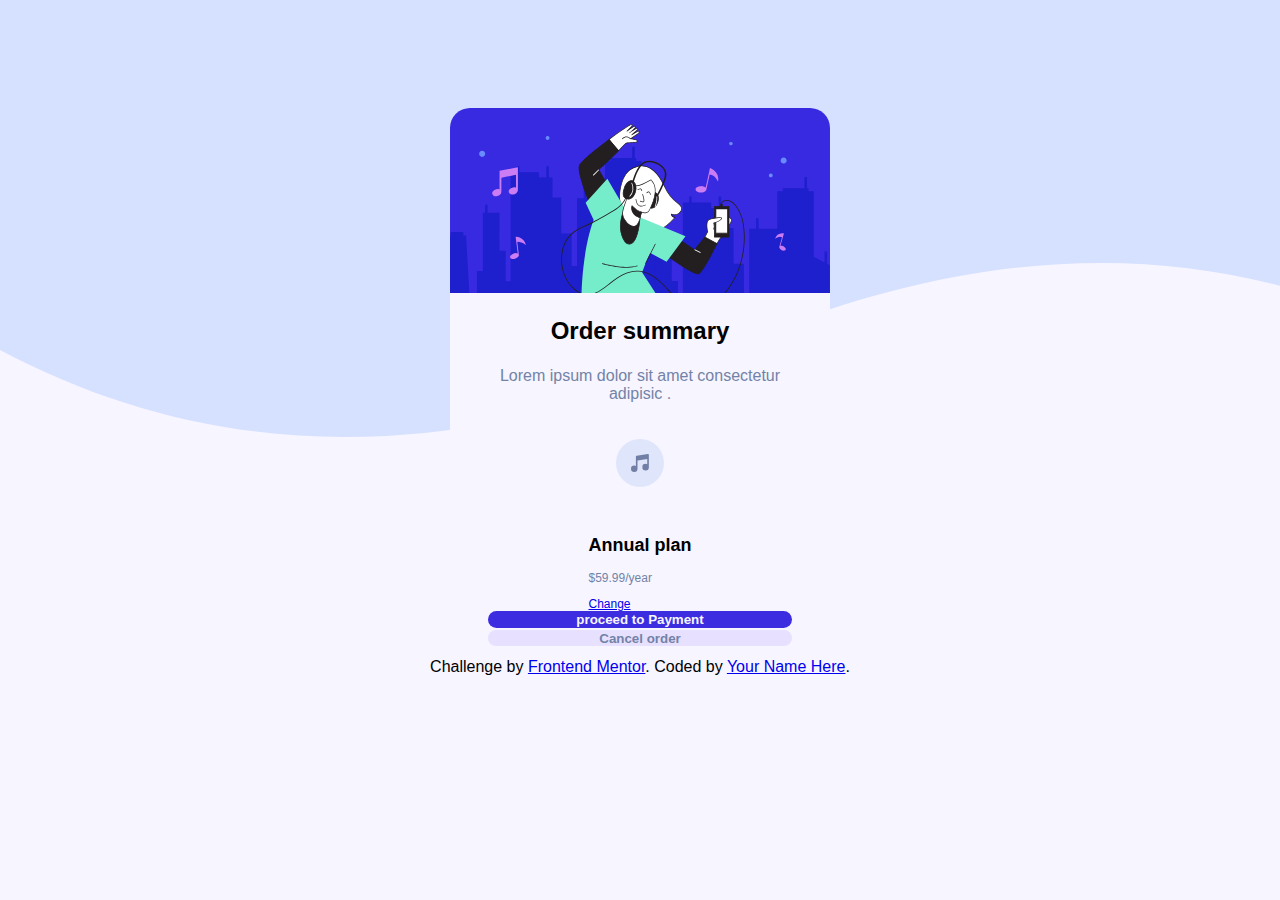
<file: order-summary-component-main/order-summary-component-main/index.html>
<!DOCTYPE html>
<html lang="en">
<head>
  <meta charset="UTF-8">
  <meta name="viewport" content="width=device-width, initial-scale=1.0">
  <title>Document</title>
  <link rel="stylesheet" href="./ar.css" type="text/css">
  <link rel="preconnect" href="https:/fonts.googleapis.com">
  <link rel="preconnect" href="httsp:/fonts.gstatic.com">
<link rel="icon" type="image/png" sizes="32x32" href="./images/icon-music.svg">
</head>
<body>
  <div class="card_5">
    <div class="img_componet">
      <img src="./images/illustration-hero.svg" alt="a girl">

    </div>
    <div class="title_componet">
      <h2> Order summary</h2>

    </div>
    <div class="text_componet">
      <p>Lorem ipsum dolor sit amet consectetur adipisic
        
        .</p>

    </div>
    <div class="plan_a">
      <div class="img_container">
        <img src="./images/icon-music.svg" alt="music">
      </div>
      </div>
      
    <div class="plan_container">
      <div>

      <h2>Annual plan</h2>
      <p>$59.99/year</p>
    </div>

    
    <div>
      <a href="#">Change</a>
    </div>
  </div>
    <div class="button_componet">
      <button id="proceed">proceed to Payment</button>
      <button id="cancel">Cancel order</button>

    </div>

  </div>

  
  
  <div class="attribution">
    Challenge by <a href="https://www.frontendmentor.io?ref=challenge" target="_blank">Frontend Mentor</a>. 
    Coded by <a href="#">Your Name Here</a>.
  </div>
</body>
</html>
</file>
<file: order-summary-component-main/order-summary-component-main/ar.css>
:root {
    --pate: hsl(255, 100%, 94%);
    --bright: hsl(245, 75% ,53%);
    --ver-pale: hsl(255, 100%, 98%);
    --tured: hsl(221, 23%, 55%); 
     --dark: hsl(223, 47%, 23%);
}
@media only screen and (max-width: 1440px) {
    body{  
    background-color:var(--ver-pale);  
    background-repeat: no-repeat;
    background-image: url(./images/pattern-background-desktop.svg); 
    font-family: sans-serif;
    font-size: 16px;
    display: flex;
    flex-direction: column;
    align-items: center;
    padding: 100px 0;
}  
    
     } 
     .card_5{
         height: 550px;
         width: 30%;

         display: flex;
         flex-direction: column;
         align-items: center;
         align-content: center;

         background-color: var(--ver-pale);
         border-radius: 20px;
         overflow: hidden;

     }

     img{
         max-width: 100%;
         min-width: 100&;
     }
     .title_componet{
         width: 80%;
         height: 50px;
         text-align: center;
         margin-bottom: 20px;
     }
     .title_componet h2 {
         font-weight: 800;
     }
     .text_componet{

    width: 80%;
    height: 70px;
    margin-bottom: 20px;

     }
     .text_componet p{
         text-align: center;
         color: var(--tured);
         font-weight: 400;
         margin-top: 0px;
     }
     .plan_a{
         background-color: hsla(255, 100%, 94, 0.5);
         width: 80%;
         height: 70px;
         margin-bottom: 30px;
         font-size: smaller;
         border-radius: 20px;
         display: flex;
         flex-direction: row;
         justify-content: space-around;
         align-items: center;
        
     }
     .plan_container{
         font-size: 12px;

     }
     .plan_container h2 .plan_container p{
         margin: 0;
         padding: 0;

     }
    .plan_container h2{
        font-weight: 700;
    }
    .plan_container p{
        color: var(--tured);
        font-weight: 400;

    }
    .button_componet{
        display: flex;
        flex-direction: column;
        width: 80%;
        height: 100px;

    }
    #proceed {
        font-weight: 700;
        background-color: var(--bright);
        color: var(--ver-pale);

        height: 35%;
        border: none;
        border-radius: 10px;
        margin-bottom: 2px;
    }
    #proceed:hover{
        background-color: var(--dark);
    }
    #cancel{
        font-weight: 700;
        background-color: var(--pate);
        color: var(--tured);
        border: none;
        height: 35%;
        border-radius: 10px;
    }
    #cancel:hover{
        background-color: var(--dark);
        color: var(--pate);
    }
</file>
